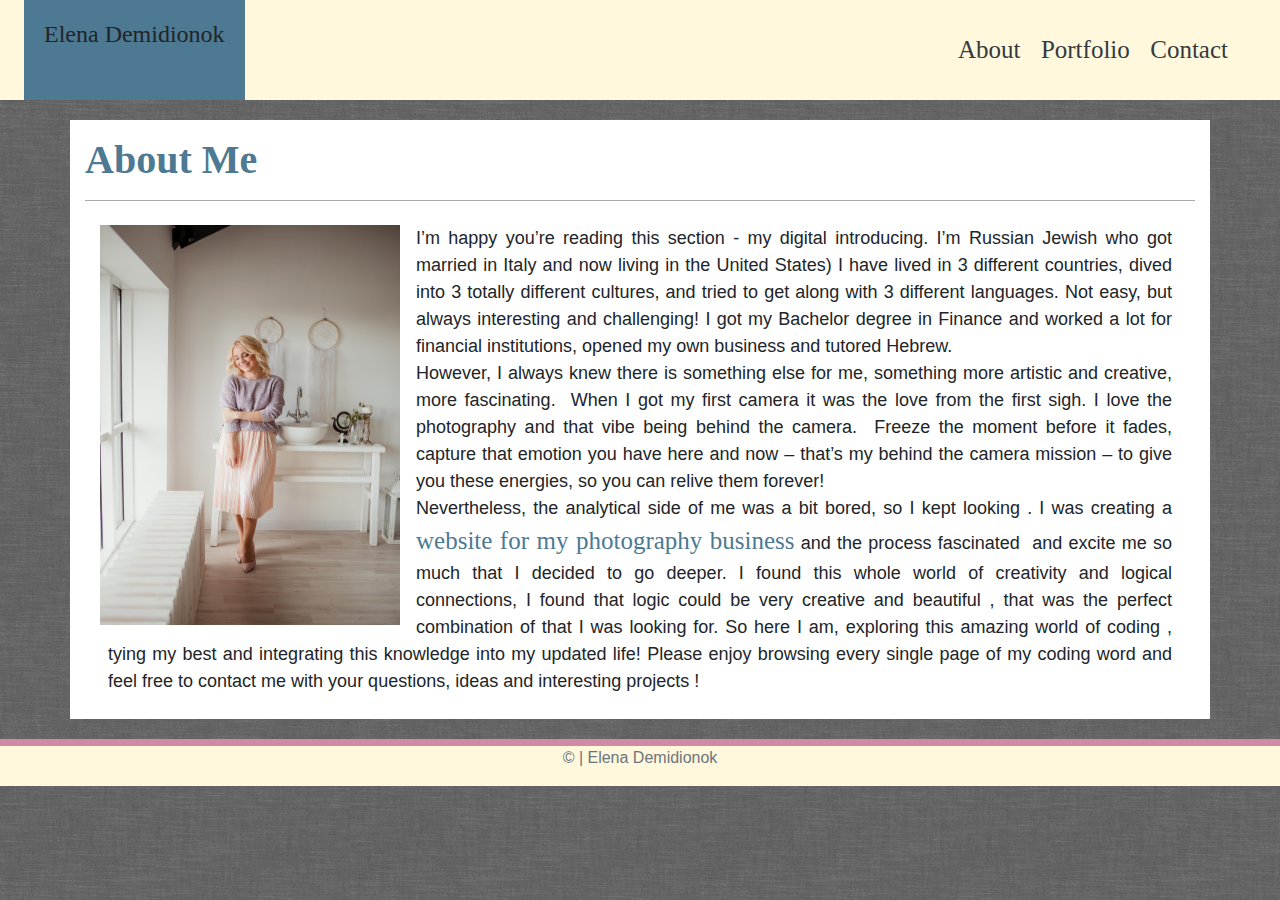
<file: index.html>
<!DOCTYPE html>
<html lang = "en-us">
    <head>
        <meta charset="UTF-8">
        <meta name="viewport" content="width=device-width, initial-scale=1">
        <title>Responsive Portfolio</title>
        <link rel="stylesheet" href="https://maxcdn.bootstrapcdn.com/bootstrap/4.0.0/css/bootstrap.min.css">
        <link href="./assets/css/style.css" rel="stylesheet">
    </head>
    <body>
        <!-- NAVBAR -->
        <div id="navbar" class="d-flex flex-column flex-md-row align-items-center px-md-4 mb-3" style="background-color: cornsilk;">
                <div id="nameBox" class="my-0 mr-md-auto">
                        <h4 id="name">Elena Demidionok</h4>
                </div>
                <nav class="my-3 my-md-0 mr-md-3 p-1 ">
                  <a class="p-2 text-dark" href="index.html">About</a>
                  <a class="p-2 text-dark" href="portfolio.html">Portfolio</a>
                  <a class="p-2 text-dark" href="contact.html">Contact</a>
                </nav> 
              </div>
      <!-- // NAVBAR -->
     <!-- MAIN CONTAINER-->
      <div class="container">
            <div class="row">
              <div class="col-md-12">
                  <div class="page-header">
                     <h2 class="mt-3">About Me</h2>
                     <hr>
                  </div>
              </div>
            </div>

            <div class="row">
                <div class="col-md-12">
                  <div class="col-md-12 pull-right">
              
                    <img src="./assets/images/IMG_1570.jpg" class="mr-3 img-responsive float-left" alt="portrait" id="profilePic" >
                     
              
                    <p class=" m-2 mb-4 text-justify"> I’m happy you’re reading this section - my digital introducing. I’m Russian Jewish who got married
                        in Italy and now living in the United States) I have lived in 3 different countries, dived into 3
                        totally different cultures, and tried to get along with 3 different languages. Not easy, but always
                        interesting and challenging! I got my Bachelor degree in Finance and worked a lot for financial
                        institutions, opened my own business and tutored Hebrew.<br> However, I always knew there is something
                        else for me, something more artistic and creative, more fascinating.  When I got my first camera it
                        was the love from the first sigh. I love the photography and that vibe being behind the camera. 
                        Freeze the moment before it fades, capture that emotion you have here and now – that’s my behind
                        the camera mission – to give you these energies, so you can relive them forever!<br>
                        Nevertheless, the analytical side of me was a bit bored, so I kept looking . I was creating a 
                        <a style="color:#4d7992" href="https://ellendphoto.com/">website for my
                         photography business</a> and the process fascinated  and excite me so much that I decided to go deeper.
                        I found this whole world of creativity and logical connections, I found that logic could be very
                        creative and beautiful , that was the perfect combination of that I was looking for. So here I am,
                        exploring this amazing world of coding , tying my best and integrating this knowledge into my
                        updated life! Please enjoy browsing every single page of my coding word and feel free to contact me
                        with your questions, ideas and interesting projects !</p>
              
                  </div>
                </div>
              </div>

        </div>
        <!--// MAIN CONTAINER-->

          <!--FOOTER-->
          <footer class="footer border-top text-center">
                <div >
                  <span class="text-muted"> &copy; | Elena Demidionok</span>
                </div>
             </footer>
         <!--//FOOTER-->

    </body>

</html>
</file>
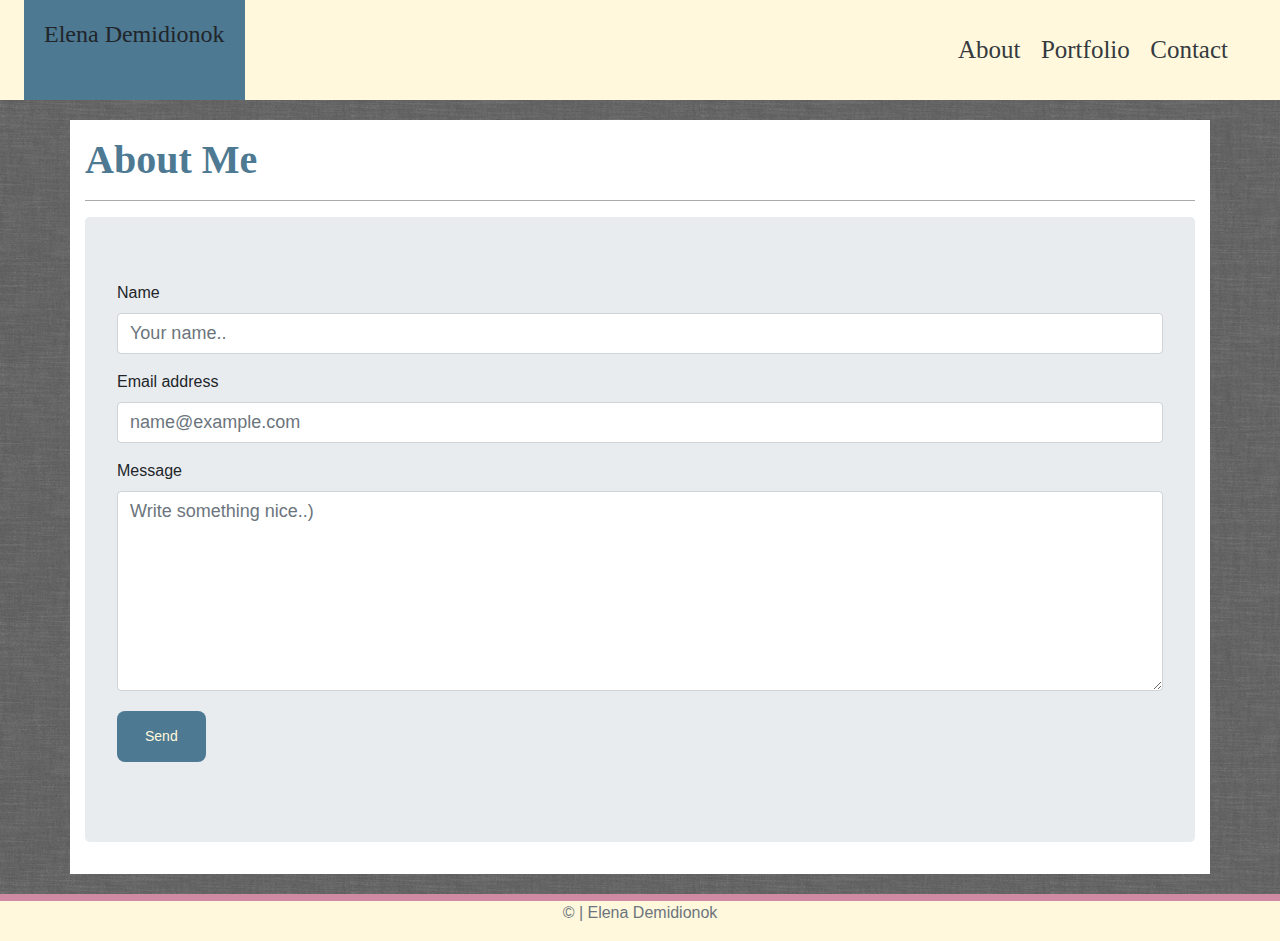
<file: contact.html>
<!DOCTYPE html>
<html lang = "en-us">
    <head>
        <meta charset="UTF-8">
        <meta name="viewport" content="width=device-width, initial-scale=1">
        <title>Responsive Portfolio</title>
        <link rel="stylesheet" href="https://maxcdn.bootstrapcdn.com/bootstrap/4.0.0/css/bootstrap.min.css">
        <link href="./assets/css/style.css" rel="stylesheet">
    </head>
    <body>
        <!-- NAVBAR -->
        <div id="navbar" class="d-flex flex-column flex-md-row align-items-center px-md-4 mb-3" style="background-color: cornsilk;">
          <div id="nameBox" class="my-0 mr-md-auto">
                  <h4 id="name">Elena Demidionok</h4>
          </div>
          <nav class="my-3 my-md-0 mr-md-3 p-1 ">
            <a class="p-2 text-dark" href="index.html">About</a>
            <a class="p-2 text-dark" href="portfolio.html">Portfolio</a>
            <a class="p-2 text-dark" href="contact.html">Contact</a>
          </nav> 
        </div>
      <!-- // NAVBAR -->
      <!--CONTAINER-->
      <div class="container">
         <div class="row">
             <div class="col-md-12">
                <div class="page-header">
                    <h2 class="mt-3">About Me</h2>
                    <hr>
                </div>
             </div>
         </div>
         <!--jumbotron-->
         <div class="jumbotron">
              <form action="mailto:vhelen0404@gmail.com" method="post" enctype="text/plain">
                <div class="form-group">
                  <label for="formGroupExampleInput">Name</label>
                  <input type="text" class="form-control" id="formGroupExampleInput" placeholder="Your name..">
                 </div>         
                <div class="form-group">
                  <label for="exampleFormControlInput1">Email address</label>
                  <input type="email" class="form-control" id="exampleFormControlInput1" placeholder="name@example.com">
                </div>
                <div class="form-group">
                  <label for="exampleFormControlTextarea1">Message</label>
                  <textarea class="form-control" id="exampleFormControlTextarea1" placeholder="Write something nice..)" style="height: 200px;" rows="3"></textarea>
                  <input type="submit" value="Send">
                </div>
             </form>
            
           </div>
           <!--//jumbotron-->
           <div class="row">  </div>

         </div>
      <!--// CONTAINER-->

      <!--FOOTER-->
      <footer class="footer border-top text-center">
        <div >
          <span class="text-muted"> &copy; | Elena Demidionok</span>
        </div>
     </footer>
     <!--//FOOTER-->

    </body>

</html>
</file>
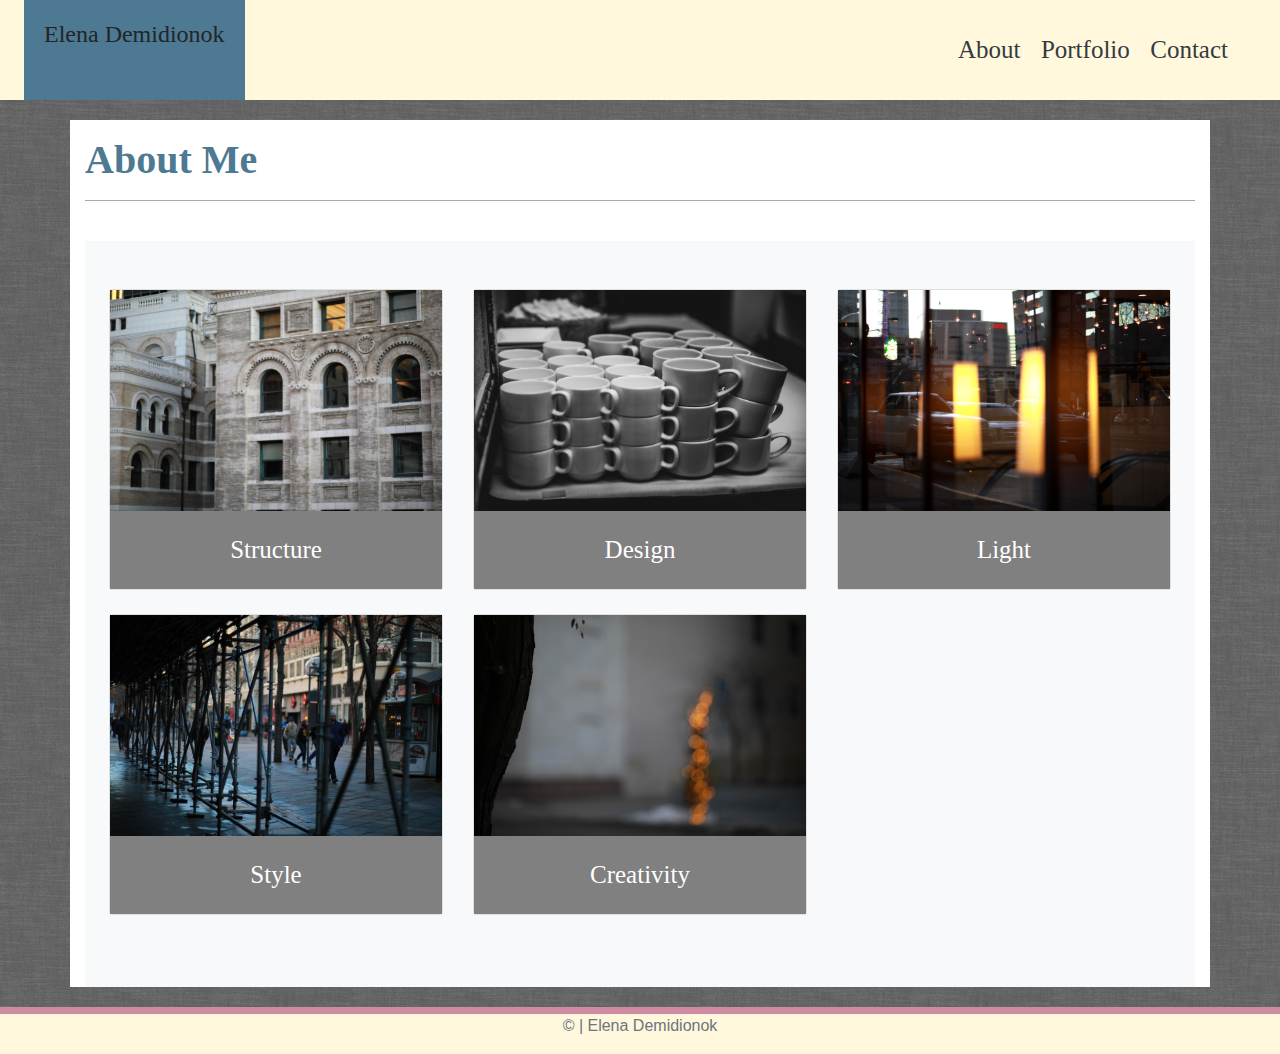
<file: portfolio.html>
<!DOCTYPE html>
<html lang = "en-us">
    <head>
        <meta charset="UTF-8">
        <meta name="viewport" content="width=device-width, initial-scale=1">
        <title>Responsive Portfolio</title>
        <link rel="stylesheet" href="https://maxcdn.bootstrapcdn.com/bootstrap/4.0.0/css/bootstrap.min.css">
        <link href="./assets/css/style.css" rel="stylesheet">
    </head>
    <body>
        <!-- NAVBAR -->
        <div id="navbar" class="d-flex flex-column flex-md-row align-items-center px-md-4 mb-3" style="background-color: cornsilk;">
          <div id="nameBox" class="my-0 mr-md-auto">
                  <h4 id="name">Elena Demidionok</h4>
          </div>
          <nav class="my-3 my-md-0 mr-md-3 p-1 ">
            <a class="p-2 text-dark" href="index.html">About</a>
            <a class="p-2 text-dark" href="portfolio.html">Portfolio</a>
            <a class="p-2 text-dark" href="contact.html">Contact</a>
          </nav> 
        </div>
    
      <!-- // NAVBAR -->
      <!--MAIN CONTENT-->
      <div class="container">
          <div class="row">
              <div class="col-md-12 ">
                 <div class="page-header">
                    <h2 class="mt-3">About Me</h2>
                     <hr><br> 
                 </div>
             </div>
          </div>
              
            <div class="album py-5 bg-light p-4 ">
          
                <div class="row">
                  <div class="col-md-4">
                    <div class="card mb-4 shadow-sm">
                      <div><img  src="./assets/images/building.JPG" class="img-fluid" alt="Responsive image"></div>
                      <div class="card-body text-center">
                            <a href="https://ellendphoto.com/" >Structure</a>
                      
                      </div>
                    </div>
                  </div>
                  <div class="col-md-4">
                    <div class="card mb-4 shadow-sm">
                        <div><img src="./assets/images/design_coffee_table.jpg" class="img-fluid" alt="Responsive image"></div>
                      <div class="card-body text-center">
                            <a  href="portfolio.html" >Design</a>
                      
                      </div>
                    </div>
                  </div>
                  <div class="col-md-4">
                    <div class="card mb-4 shadow-sm">
                     <div><img src="./assets/images/lights.JPG" class="img-fluid" alt="Responsive image"></div>
                      <div class="card-body text-center">
                            <a  href="portfolio.html" >Light</a>
                      
                      </div>
                    </div>
                  </div>
          
                  <div class="col-md-4">
                    <div class="card mb-4 shadow-sm">
                        <div><img src="./assets/images/modern.JPG" class="img-fluid" alt="Responsive image"></div>
                      <div class="card-body text-center">
                            <a  href="portfolio.html" >Style</a>
                      
                      </div>
                    </div>
                  </div>
    
                  <div class="col-md-4">
                    <div class="card mb-4 shadow-sm">
                         <div><img src="./assets/images/light_dark.JPG" class="img-fluid" alt="Responsive image"></div>
                      <div class="card-body text-center">
                            <a  href="portfolio.html" >Creativity</a>
                      
                      </div>
                    </div>
                  </div>
                </div>
              </div>
            </div>
          
       
          <!--//MAIN CONTENT-->

          <!--FOOTER-->
          <footer class="footer border-top text-center">
            <div >
              <span class="text-muted"> &copy; | Elena Demidionok</span>
            </div>
         </footer>
         <!--//FOOTER-->
           
    </body>
</html>
</file>
<file: assets/css/style.css>
body {
    background-image: url('../images/grey_wash.png'); 
    
}

.container {
    background-color: white;
    margin-top: 20px;
    margin-bottom: 20px;
}

h2 {
  font-family: Georgia, 'Times New Roman', Times, serif;
  font-size: 40px;
  font-weight: bold;
  color:#4d7992;
  
}

hr {
    border-top: 1.5px solid darkgray;   
}

.card-body {
    background-color: gray;

}

p {
    text-align: justify;
    position: relative; 
    font-family: Arial, Helvetica, sans-serif;
    font-size: 18px;

}

.form-control {
    font-size: 18px;
}

 a {
    color:white;
    text-decoration: none;
    font-family: Georgia, 'Times New Roman', Times, serif;
    font-size: 25px;
    margin: auto;
 }

   .footer {
    background-color: cornsilk;
}


  footer div {
   
    height: 40px; 
  }

  .border-top {
    border-top: 7px solid rgb(207, 138, 164)!important;
}
 
  input[type=submit] {
    background-color: #4d7992;
    color: cornsilk;
    padding: 12px 20px;
    border: none;
    border-radius: 4px;
    cursor: pointer;
    font-size: 14px;
    padding: 15px 28px;
    border-radius: 8px;
    margin-top: 20px;
  }
#navbar{
  height: 100px;
}
#nameBox{
  height: 100%;
  background-color: #4d7992;
 
}
#name {
  text-align: center; 
  font-family: Georgia, 'Times New Roman', Times, serif;
  margin-top: 20px; 
  padding: 0 20px; 
}

#profilePic {
  width: 300px;
  height: 400px;
}

  @media (max-width: 760px) 
  {
  
    #nameBox{
      width: 100%;
      height: 120px;
      text-align: center;   
    }
    #navbar{
      height: 200px;
    }

    #profilePic{
      padding-bottom: 10px;
      margin: 0 auto;
    }
    
  }

  @media  (max-width: 520px)
  {
    #profilePic{
    margin: 0 auto;
    float: none; 
    width: 100%;
    height: 100%;
    } 
  }
</file>
